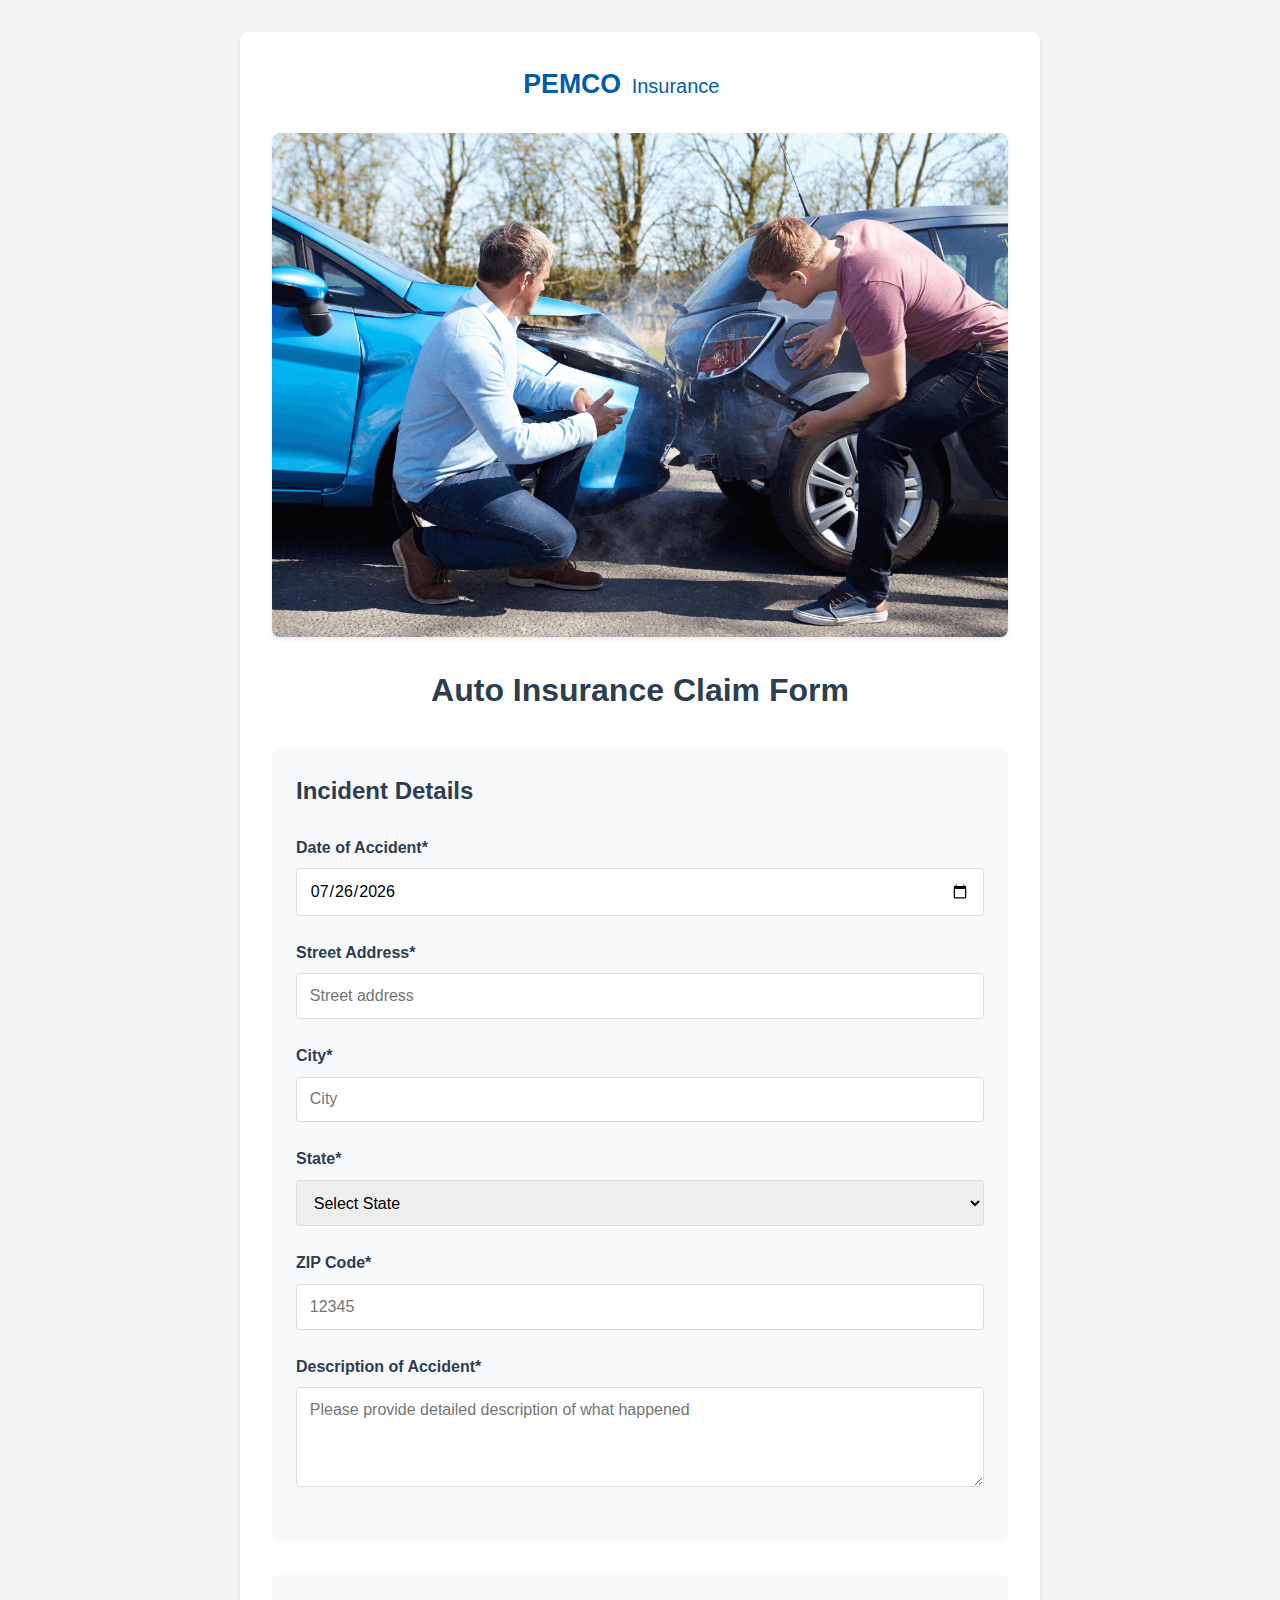
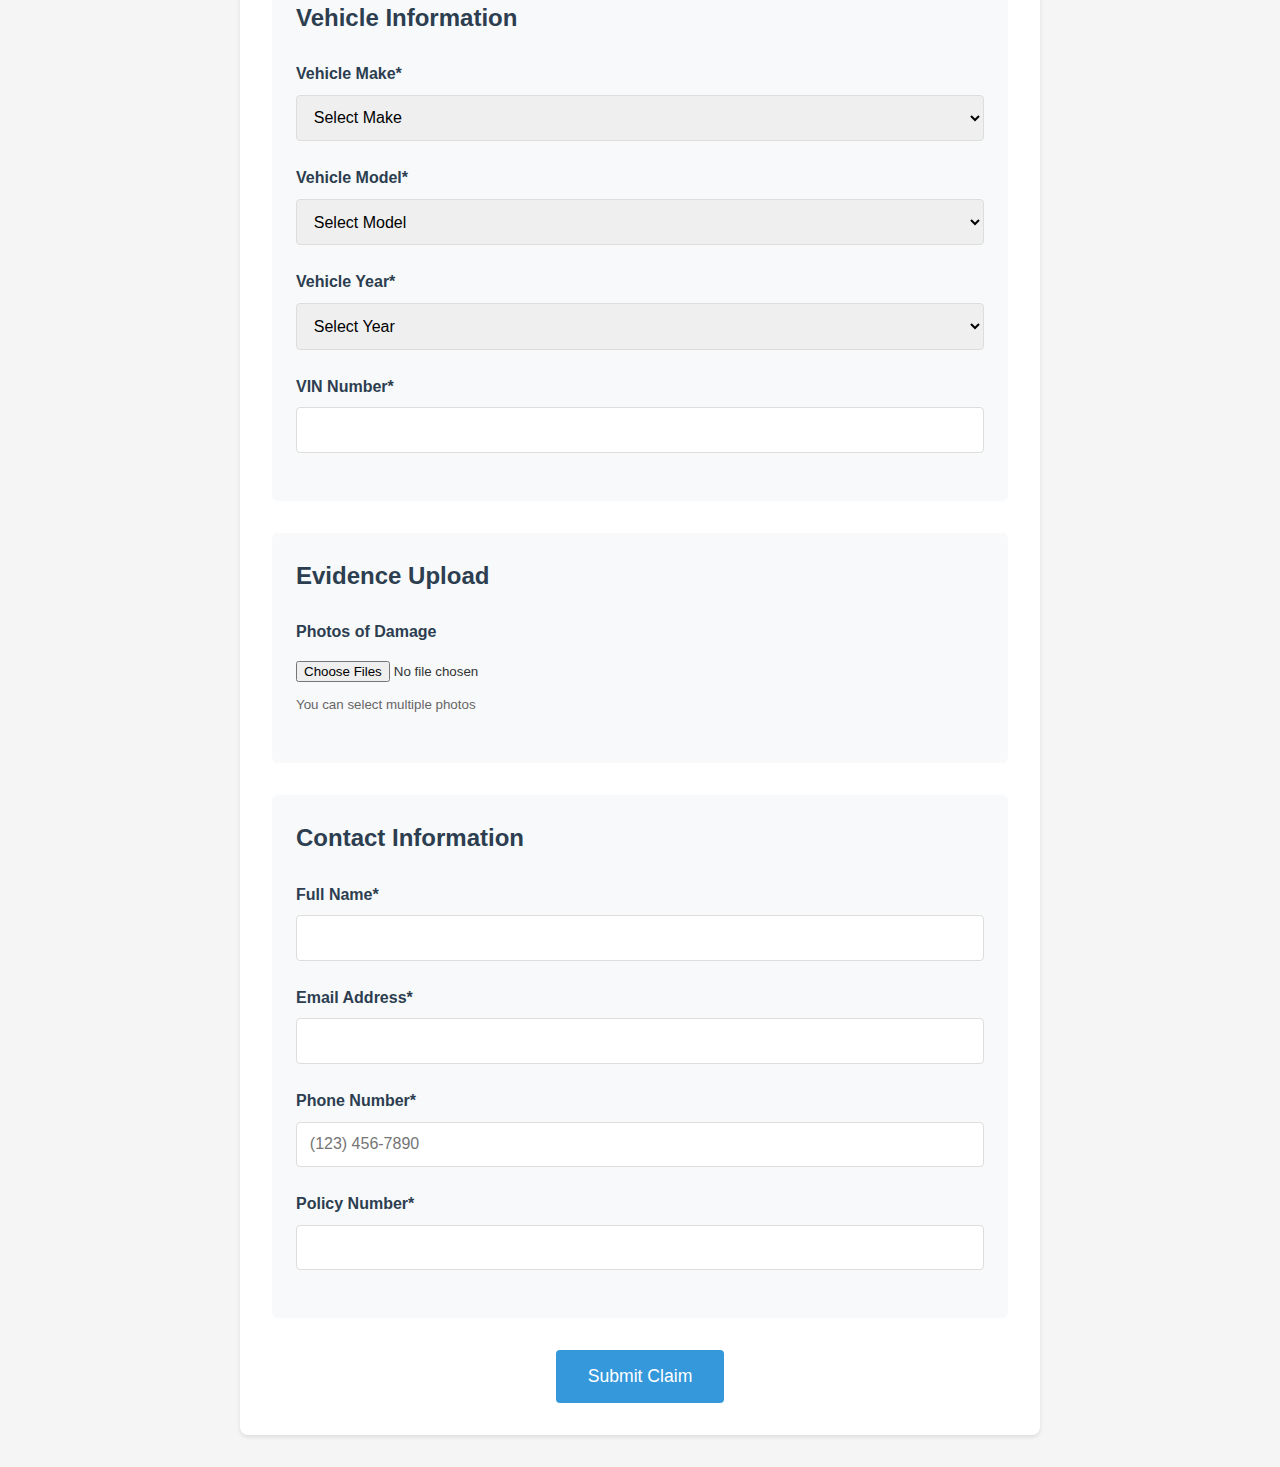
<file: index.html>
<!DOCTYPE html>
<html lang="en">
<head>
    <meta charset="UTF-8">
    <meta name="viewport" content="width=device-width, initial-scale=1.0">
    <title>Auto Insurance Claim Form</title>
    <link rel="stylesheet" href="styles.css">
</head>
<body>
    <div class="container">
        <div class="logo-container">
            <img src="images/pemco-logo.svg" alt="PEMCO Insurance" class="logo">
        </div>
        <div class="accident-image-container">
            <img src="images/car-accident.jpg" alt="Car Accident" class="accident-image">
        </div>
        <h1>Auto Insurance Claim Form</h1>
        <form id="claimForm" onsubmit="handleSubmit(event)">
            <div class="form-section">
                <h2>Incident Details</h2>
                <div class="form-group">
                    <label for="accidentDate">Date of Accident*</label>
                    <input type="date" id="accidentDate" name="accidentDate" required>
                </div>
                <div class="form-group">
                    <label for="street">Street Address*</label>
                    <input type="text" id="street" name="street" placeholder="Street address" autocomplete="address-line1" required>
                </div>
                <div class="form-group">
                    <label for="city">City*</label>
                    <input type="text" id="city" name="city" placeholder="City" autocomplete="address-level2" required>
                </div>
                <div class="form-group">
                    <label for="state">State*</label>
                    <select id="state" name="state" autocomplete="address-level1" required>
                        <option value="">Select State</option>
                        <option value="AL">Alabama</option>
                        <option value="AK">Alaska</option>
                        <option value="AZ">Arizona</option>
                        <option value="AR">Arkansas</option>
                        <option value="CA">California</option>
                        <option value="CO">Colorado</option>
                        <option value="CT">Connecticut</option>
                        <option value="DE">Delaware</option>
                        <option value="FL">Florida</option>
                        <option value="GA">Georgia</option>
                        <option value="HI">Hawaii</option>
                        <option value="ID">Idaho</option>
                        <option value="IL">Illinois</option>
                        <option value="IN">Indiana</option>
                        <option value="IA">Iowa</option>
                        <option value="KS">Kansas</option>
                        <option value="KY">Kentucky</option>
                        <option value="LA">Louisiana</option>
                        <option value="ME">Maine</option>
                        <option value="MD">Maryland</option>
                        <option value="MA">Massachusetts</option>
                        <option value="MI">Michigan</option>
                        <option value="MN">Minnesota</option>
                        <option value="MS">Mississippi</option>
                        <option value="MO">Missouri</option>
                        <option value="MT">Montana</option>
                        <option value="NE">Nebraska</option>
                        <option value="NV">Nevada</option>
                        <option value="NH">New Hampshire</option>
                        <option value="NJ">New Jersey</option>
                        <option value="NM">New Mexico</option>
                        <option value="NY">New York</option>
                        <option value="NC">North Carolina</option>
                        <option value="ND">North Dakota</option>
                        <option value="OH">Ohio</option>
                        <option value="OK">Oklahoma</option>
                        <option value="OR">Oregon</option>
                        <option value="PA">Pennsylvania</option>
                        <option value="RI">Rhode Island</option>
                        <option value="SC">South Carolina</option>
                        <option value="SD">South Dakota</option>
                        <option value="TN">Tennessee</option>
                        <option value="TX">Texas</option>
                        <option value="UT">Utah</option>
                        <option value="VT">Vermont</option>
                        <option value="VA">Virginia</option>
                        <option value="WA">Washington</option>
                        <option value="WV">West Virginia</option>
                        <option value="WI">Wisconsin</option>
                        <option value="WY">Wyoming</option>
                    </select>
                </div>
                <div class="form-group">
                    <label for="zipCode">ZIP Code*</label>
                    <input type="text" id="zipCode" name="zipCode" pattern="[0-9]{5}" placeholder="12345" maxlength="5" autocomplete="postal-code" required>
                </div>
                <div class="form-group">
                    <label for="description">Description of Accident*</label>
                    <textarea id="description" name="description" rows="4" placeholder="Please provide detailed description of what happened" required></textarea>
                </div>
            </div>

            <div class="form-section">
                <h2>Vehicle Information</h2>
                <div class="form-group">
                    <label for="make">Vehicle Make*</label>
                    <select id="make" name="make" required>
                        <option value="">Select Make</option>
                        <option value="Acura">Acura</option>
                        <option value="Audi">Audi</option>
                        <option value="BMW">BMW</option>
                        <option value="Chevrolet">Chevrolet</option>
                        <option value="Chrysler">Chrysler</option>
                        <option value="Dodge">Dodge</option>
                        <option value="Ford">Ford</option>
                        <option value="Honda">Honda</option>
                        <option value="Hyundai">Hyundai</option>
                        <option value="Jeep">Jeep</option>
                        <option value="Kia">Kia</option>
                        <option value="Lexus">Lexus</option>
                        <option value="Mazda">Mazda</option>
                        <option value="Mercedes-Benz">Mercedes-Benz</option>
                        <option value="Nissan">Nissan</option>
                        <option value="Subaru">Subaru</option>
                        <option value="Tesla">Tesla</option>
                        <option value="Toyota">Toyota</option>
                        <option value="Volkswagen">Volkswagen</option>
                        <option value="Volvo">Volvo</option>
                    </select>
                </div>
                <div class="form-group">
                    <label for="model">Vehicle Model*</label>
                    <select id="model" name="model" required>
                        <option value="">Select Model</option>
                    </select>
                </div>
                <div class="form-group">
                    <label for="year">Vehicle Year*</label>
                    <select id="year" name="year" required>
                        <option value="">Select Year</option>
                    </select>
                </div>
                <div class="form-group">
                    <label for="vin" title="The VIN is typically found on the driver's side dashboard, visible through the windshield, or on the driver's side door jamb.">VIN Number*</label>
                    <input type="text" id="vin" name="vin" maxlength="17" required>
                </div>
            </div>

            <div class="form-section">
                <h2>Evidence Upload</h2>
                <div class="form-group">
                    <label for="photos">Photos of Damage</label>
                    <input type="file" id="photos" name="photos" accept="image/*" multiple>
                    <small>You can select multiple photos</small>
                </div>
            </div>

            <div class="form-section">
                <h2>Contact Information</h2>
                <div class="form-group">
                    <label for="name">Full Name*</label>
                    <input type="text" id="name" name="name" required>
                </div>
                <div class="form-group">
                    <label for="email">Email Address*</label>
                    <input type="email" id="email" name="email" pattern="[a-z0-9._%+-]+@[a-z0-9.-]+\.[a-z]{2,}$" required title="Please enter a valid email address (e.g., example@domain.com)">
                </div>
                <div class="form-group">
                    <label for="phone">Phone Number*</label>
                    <input type="tel" id="phone" name="phone" pattern="\(\d{3}\) \d{3}-\d{4}" placeholder="(123) 456-7890" required title="Please enter a valid phone number in the format (XXX) XXX-XXXX">
                </div>
                <div class="form-group">
                    <label for="policyNumber">Policy Number*</label>
                    <input type="text" id="policyNumber" name="policyNumber" required>
                </div>
            </div>

            <div class="form-actions">
                <button type="submit" class="submit-btn">Submit Claim</button>
            </div>
        </form>
    </div>
    <script src="script.js"></script>
</body>
</html>
</file>
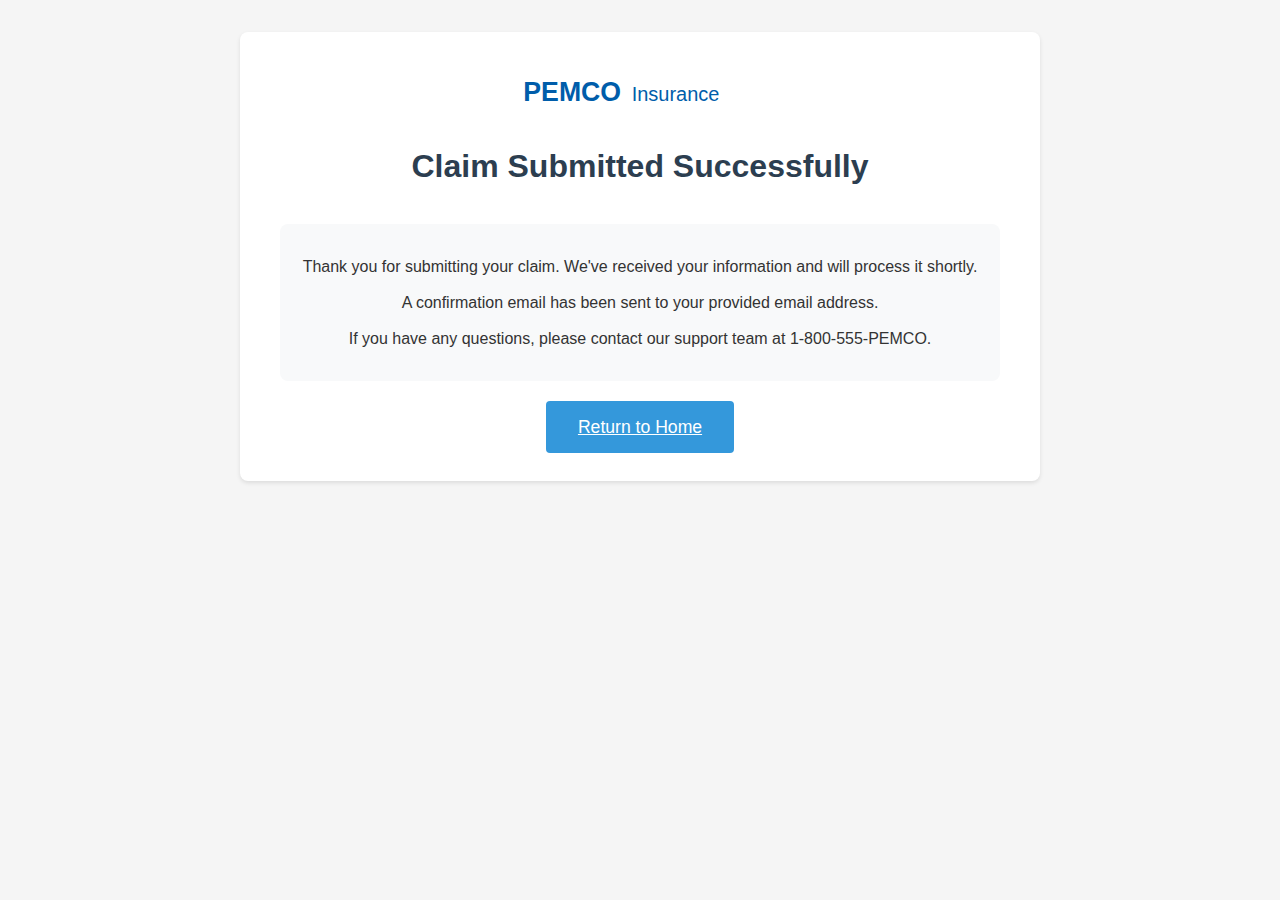
<file: success.html>
<!DOCTYPE html>
<html lang="en">
<head>
    <meta charset="UTF-8">
    <meta name="viewport" content="width=device-width, initial-scale=1.0">
    <title>Claim Submitted Successfully</title>
    <link rel="stylesheet" href="styles.css">
</head>
<body>
    <div class="container success-container">
        <div class="logo-container">
            <img src="images/pemco-logo.svg" alt="PEMCO Insurance" class="logo">
        </div>
        <h1>Claim Submitted Successfully</h1>
        <div class="success-message">
            <p>Thank you for submitting your claim. We've received your information and will process it shortly.</p>
            <p>A confirmation email has been sent to your provided email address.</p>
            <p>If you have any questions, please contact our support team at 1-800-555-PEMCO.</p>
        </div>
        <div class="form-actions">
            <a href="index.html" class="submit-btn">Return to Home</a>
        </div>
    </div>
</body>
</html>
</file>
<file: styles.css>
* {
    margin: 0;
    padding: 0;
    box-sizing: border-box;
}

body {
    font-family: Arial, sans-serif;
    line-height: 1.6;
    background-color: #f5f5f5;
    color: #333;
}

* {
    font-family: Arial, sans-serif;
}

.container {
    max-width: 800px;
    margin: 2rem auto;
    padding: 2rem;
    background-color: #fff;
    border-radius: 8px;
    box-shadow: 0 2px 4px rgba(0, 0, 0, 0.1);
}

.logo-container {
    text-align: center;
    margin-bottom: 20px;
}

.accident-image-container {
    text-align: center;
    margin: 20px 0;
}

.accident-image {
    max-width: 100%;
    height: auto;
    border-radius: 8px;
    box-shadow: 0 2px 4px rgba(0,0,0,0.1);
}

.logo {
    max-width: 250px;
    height: auto;
}

h1 {
    text-align: center;
    color: #2c3e50;
    margin-bottom: 2rem;
}

.form-section {
    margin-bottom: 2rem;
    padding: 1.5rem;
    background-color: #f8f9fa;
    border-radius: 6px;
}

h2 {
    color: #2c3e50;
    font-size: 1.5rem;
    margin-bottom: 1.5rem;
}

.form-group {
    margin-bottom: 1.5rem;
}

label {
    display: block;
    margin-bottom: 0.5rem;
    font-weight: bold;
    color: #2c3e50;
}

input[type="text"],
input[type="email"],
input[type="tel"],
input[type="number"],
input[type="date"],
textarea,
select {
    width: 100%;
    padding: 0.8rem;
    border: 1px solid #ddd;
    border-radius: 4px;
    font-size: 1rem;
}

input[type="file"] {
    padding: 0.5rem 0;
}

textarea {
    resize: vertical;
    min-height: 100px;
}

small {
    display: block;
    color: #666;
    margin-top: 0.25rem;
}

.form-actions {
    text-align: center;
    margin-top: 2rem;
}

.submit-btn {
    background-color: #3498db;
    color: white;
    padding: 1rem 2rem;
    border: none;
    border-radius: 4px;
    font-size: 1.1rem;
    cursor: pointer;
    transition: background-color 0.3s ease;
}

.submit-btn:hover {
    background-color: #2980b9;
}

.error {
    border-color: #e74c3c !important;
}

.error-message {
    color: #e74c3c;
    font-size: 0.9rem;
    margin-top: 0.25rem;
}

/* Success page styles */
.success-container {
    text-align: center;
    padding: 40px;
}

.success-message {
    background-color: #f8f9fa;
    padding: 20px;
    border-radius: 8px;
    margin: 20px 0;
}

.success-message p {
    margin: 10px 0;
    line-height: 1.6;
}

/* Enhanced tooltip styling for labels */
label[title] {
    position: relative;
    display: inline-block;
    cursor: help;
}

label[title]:hover::after {
    content: attr(title);
    position: absolute;
    left: 100%;
    top: 50%;
    transform: translateY(-50%);
    margin-left: 8px;
    padding: 8px;
    background-color: #333;
    color: #fff;
    border-radius: 4px;
    font-size: 0.9rem;
    white-space: nowrap;
    z-index: 100;
    box-shadow: 0 2px 4px rgba(0,0,0,0.2);
}

label[title]:hover::before {
    content: '';
    position: absolute;
    left: 100%;
    top: 50%;
    transform: translateY(-50%);
    border: 6px solid transparent;
    border-right-color: #333;
    margin-left: -4px;
    z-index: 101;
}

@media (max-width: 768px) {
    .container {
        margin: 1rem;
        padding: 1rem;
    }
    
    .form-section {
        padding: 1rem;
    }

    .logo {
        max-width: 200px;
    }
}
</file>
